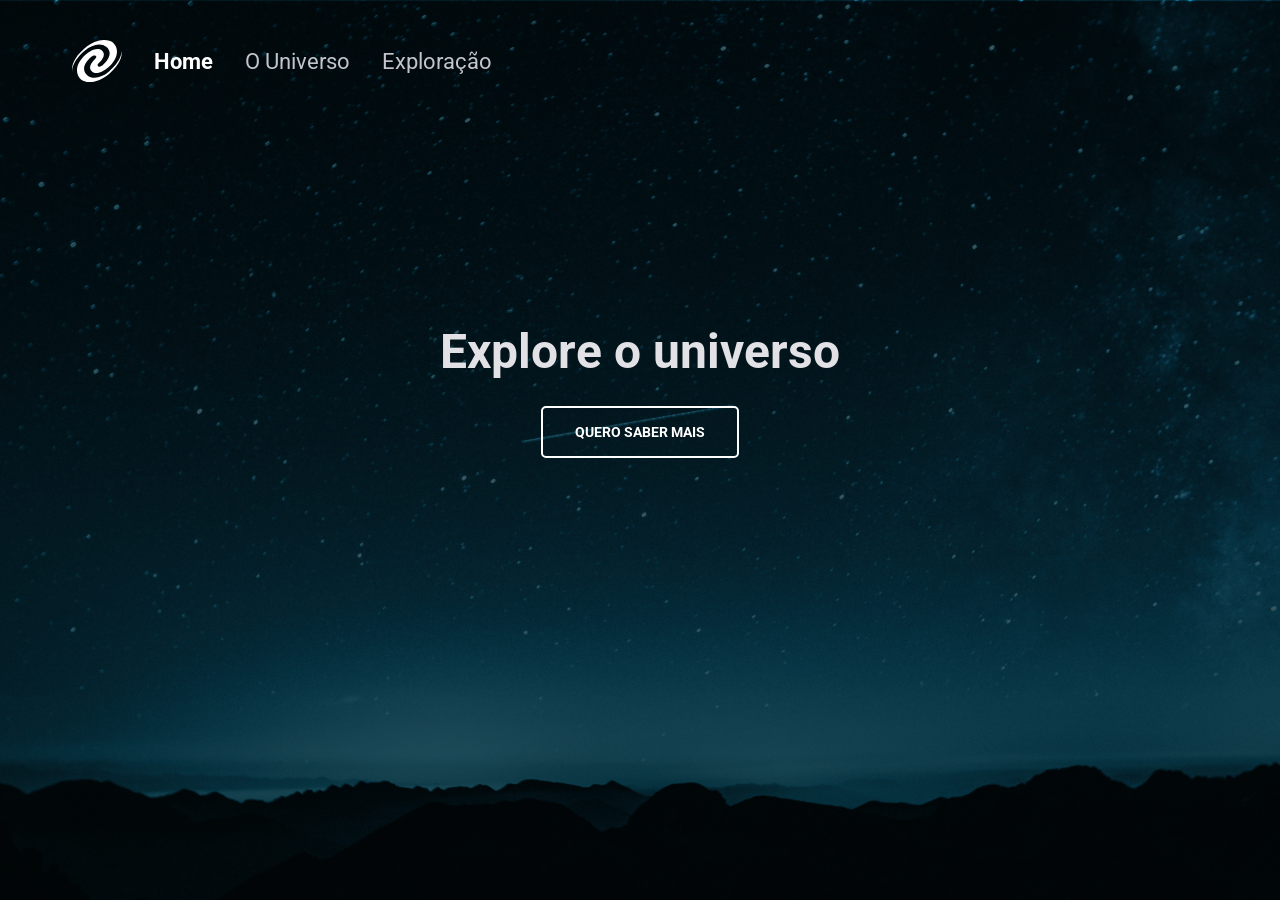
<file: universo-imagens/index.html>
<!DOCTYPE html>
<html lang="pt-br">
<head>
    <meta charset="UTF-8">
    <meta name="viewport" content="width=device-width, initial-scale=1.0">
        <link rel="stylesheet" href="./styles/index.css">
        <link rel="preconnect" href="https://fonts.googleapis.com">
        <link rel="preconnect" href="https://fonts.gstatic.com" crossorigin>
        <link href="https://fonts.googleapis.com/css2?family=Roboto:ital,wght@0,100..900;1,100..900&display=swap" rel="stylesheet">
    <title>Universo</title>
</head>
<body>
    <header>
        <img src="./assets/Vector.svg" alt="Logo do Universo">
        <nav>
            <ul>
                <li><a href="" class="ativa">Home</a></li>
                <li><a href="./pages/universo.html">O Universo</a></li>
                <li><a href="./pages/exploracao.html">Exploração</a></li>
            </ul>
        </nav>
    </header>

    <main>
        <h1>Explore o universo</h1>
        <a href="./pages/universo.html">Quero saber mais</a>
    </main>
</body>
</html>
</file>
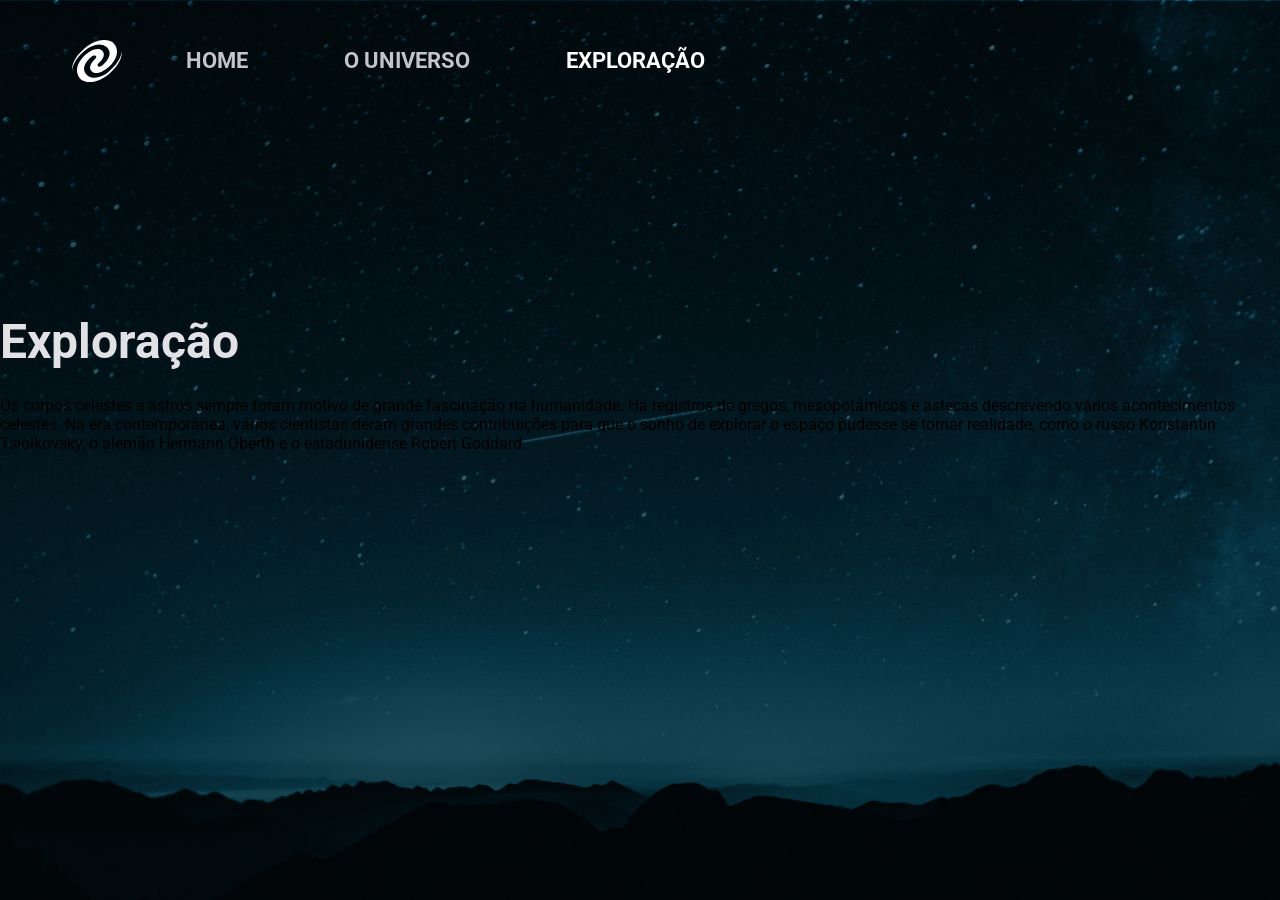
<file: universo-imagens/pages/exploracao.html>
<!DOCTYPE html>
<html lang="pt-br">
<head>
    <meta charset="UTF-8">
    <meta name="viewport" content="width=device-width, initial-scale=1.0">
    <link rel="stylesheet" href="../styles/exploracao.css">
        <link rel="preconnect" href="https://fonts.googleapis.com">
        <link rel="preconnect" href="https://fonts.gstatic.com" crossorigin>
        <link href="https://fonts.googleapis.com/css2?family=Roboto:ital,wght@0,100..900;1,100..900&display=swap" rel="stylesheet">
    <title>Exploração</title>
</head>
<body>
    <header>
        <img src="../assets/Vector.svg" alt="Logo do Universo">
        <nav>
            <ul>
                <li><a href="../index.html">Home</a></li>
                <li><a href="./universo.html">O Universo</a></li>
                <li><a href=""class="ativa">Exploração</a></li>
            </ul>
        </nav>
    </header>

    <main>
        <h1>Exploração</h1>
        <p>Os corpos celestes e astros sempre foram motivo de grande fascinação na humanidade. Há registros de gregos, mesopotâmicos e astecas descrevendo vários acontecimentos celestes. Na era contemporânea, vários cientistas deram grandes contribuições para que o sonho de explorar o espaço pudesse se tornar realidade, como o russo Konstantin Tsiolkovsky, o alemão Hermann Oberth e o estadunidense Robert Goddard.</p>
        
    </main>
</body>
</html>
</file>
<file: universo-imagens/styles/index.css>
*{
  margin: 0;
  padding: 0;
  box-sizing: border-box;
  font-family: Roboto , sans-serif; 


}
body{
  background-image: url(../assets/mountains-universe-1.png);
  background-position: center;
  background-repeat: no-repeat;
  background-size: cover;

  height: 100vh;
}
header{
  height: 122px;
  display: flex;
  padding-inline: 72px;
  align-items: center;
  gap: 32px;

  ul{
      display: flex;
      list-style: none;
      gap: 32px;
      a{
          font-size: 22px;
          text-decoration: none;
          color: #c4c4cc;
      }
      .ativa{
          color: #fff;
          font-weight: 700;
      }
  }
}
main{
  margin-top: 200px;
  width: fit-content;
  margin-inline: auto;

  h1{
      color: #e1e1e6;
      font-size: 48px;
      line-height: 125%;
      margin-bottom: 24px;
  }
  a{ 
     border: 2px solid #fff;
      display: block;
      margin-inline: auto;
      width: fit-content;
      border-radius: 5px; 
      padding: 12px 32px;
      color: #fff;
      text-decoration: none;
      font-weight: 700;
      font-size: 14px;
      line-height: 24px;
      text-transform: uppercase;
  }
  

}
</file>
<file: universo-imagens/styles/exploracao.css>
*{
    margin: 0;
    padding: 0;
    box-sizing: border-box;
    font-family: Roboto, sans-serif;
}


body{
    background-image: url(../assets/mountains-universe-1.png);
    background-position: center;
    background-size: cover;
    background-repeat: no-repeat;

    height: 100vh;
}


   header{
      height: 122px;
      display: flex;
      padding-inline: 72px;

      align-items: center;
      gap: 32px;

      ul{
        display: flex;
        list-style: none;
        gap: 32px;
     
      a{
        font-size: 22px;
        text-decoration: none;
        color: #c4c4cc;
      }
        .ativa{
          color: #fff;
          font-weight: 700;
        }
    }
   }
   main{
    margin-top: 190px;
    width: fit-content;
    margin-inline: auto;
  }
  h1{
    color: #e1e1e6;
    font-size: 48px;
    line-height: 125%;
    margin-bottom: 24px;
  }
  a{
    display: block;
    margin-inline: auto;
    width: fit-content;
    border-radius: 5px;
    padding: 12px 32px;
    color: #fff;
    text-decoration: none;
    font-weight: 700;
    font-size: 14px;
    line-height: 24px;
    text-transform: uppercase;
  }
</file>
